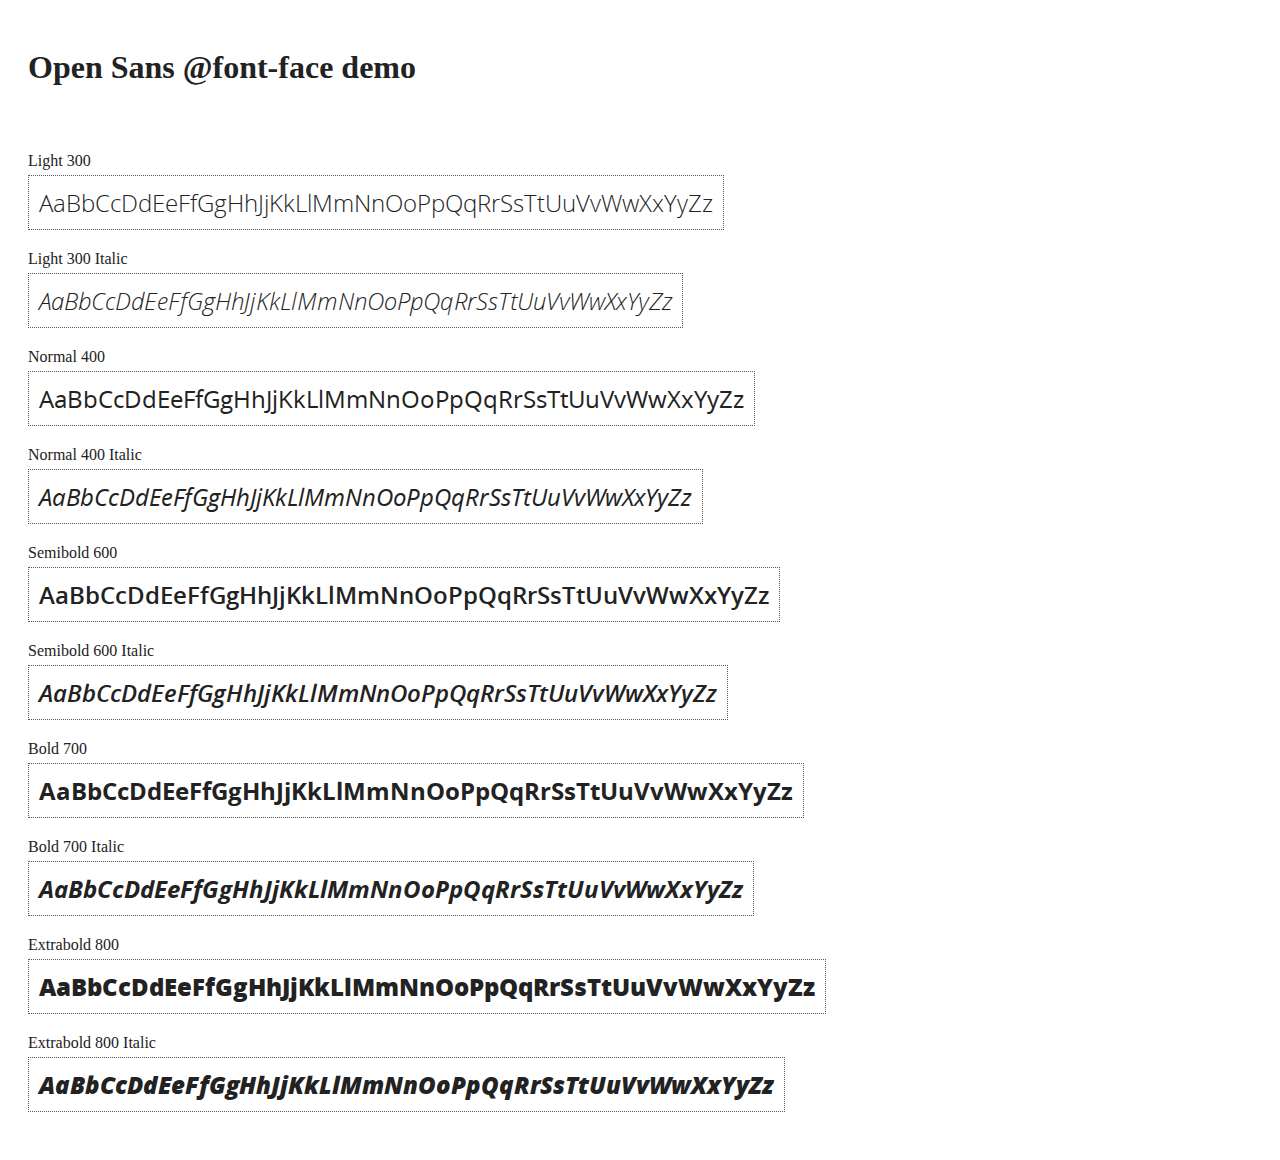
<file: Angular061016/angular-1.5.8/docs/components/open-sans-fontface-1.0.4/index.html>
<!DOCTYPE html>
<html>
	<head>
		<title>Open Sans @font-face demo</title>
		<meta charset="UTF-8" />
		<link rel="stylesheet" href="open-sans.css" type="text/css" />
		<style>
		body {
			padding: 20px;
			color: #222;
			background: #fff;
		}

		span { display: block; }

		.font-demo {
			display: inline-block;
			margin: 5px 0 20px;
			padding: 10px;
			border: 1px dotted #555;
			font-family: 'Open Sans';
			font-size: 24px;
		}
		</style>
	</head>
	<body>
		<h1>Open Sans @font-face demo</h1>
		<div style="margin-bottom:20px">
			<iframe src="http://ghbtns.com/github-btn.html?user=FontFaceKit&amp;repo=open-sans&amp;type=watch&amp;count=true"
					style="width:110px;height:20px;border:0"></iframe>
			<iframe src="http://ghbtns.com/github-btn.html?user=FontFaceKit&amp;repo=open-sans&amp;type=fork&amp;count=true"
					style="width:95px;height:20px;border:0"></iframe>
		</div>

		<span>Light 300</span>
		<div class="font-demo" style="font-weight:300">
			AaBbCcDdEeFfGgHhJjKkLlMmNnOoPpQqRrSsTtUuVvWwXxYyZz
		</div>

		<span>Light 300 Italic</span>
		<div class="font-demo" style="font-weight:300;font-style:italic">
			AaBbCcDdEeFfGgHhJjKkLlMmNnOoPpQqRrSsTtUuVvWwXxYyZz
		</div>

		<span>Normal 400</span>
		<div class="font-demo">
			AaBbCcDdEeFfGgHhJjKkLlMmNnOoPpQqRrSsTtUuVvWwXxYyZz
		</div>

		<span>Normal 400 Italic</span>
		<div class="font-demo" style="font-style:italic">
			AaBbCcDdEeFfGgHhJjKkLlMmNnOoPpQqRrSsTtUuVvWwXxYyZz
		</div>

		<span>Semibold 600</span>
		<div class="font-demo" style="font-weight:600">
			AaBbCcDdEeFfGgHhJjKkLlMmNnOoPpQqRrSsTtUuVvWwXxYyZz
		</div>

		<span>Semibold 600 Italic</span>
		<div class="font-demo" style="font-weight:600;font-style:italic">
			AaBbCcDdEeFfGgHhJjKkLlMmNnOoPpQqRrSsTtUuVvWwXxYyZz
		</div>

		<span>Bold 700</span>
		<div class="font-demo" style="font-weight:700">
			AaBbCcDdEeFfGgHhJjKkLlMmNnOoPpQqRrSsTtUuVvWwXxYyZz
		</div>

		<span>Bold 700 Italic</span>
		<div class="font-demo" style="font-weight:700;font-style:italic">
			AaBbCcDdEeFfGgHhJjKkLlMmNnOoPpQqRrSsTtUuVvWwXxYyZz
		</div>

		<span>Extrabold 800</span>
		<div class="font-demo" style="font-weight:800">
			AaBbCcDdEeFfGgHhJjKkLlMmNnOoPpQqRrSsTtUuVvWwXxYyZz
		</div>

		<span>Extrabold 800 Italic</span>
		<div class="font-demo" style="font-weight:800;font-style:italic">
			AaBbCcDdEeFfGgHhJjKkLlMmNnOoPpQqRrSsTtUuVvWwXxYyZz
		</div>
	</body>
</html>
</file>
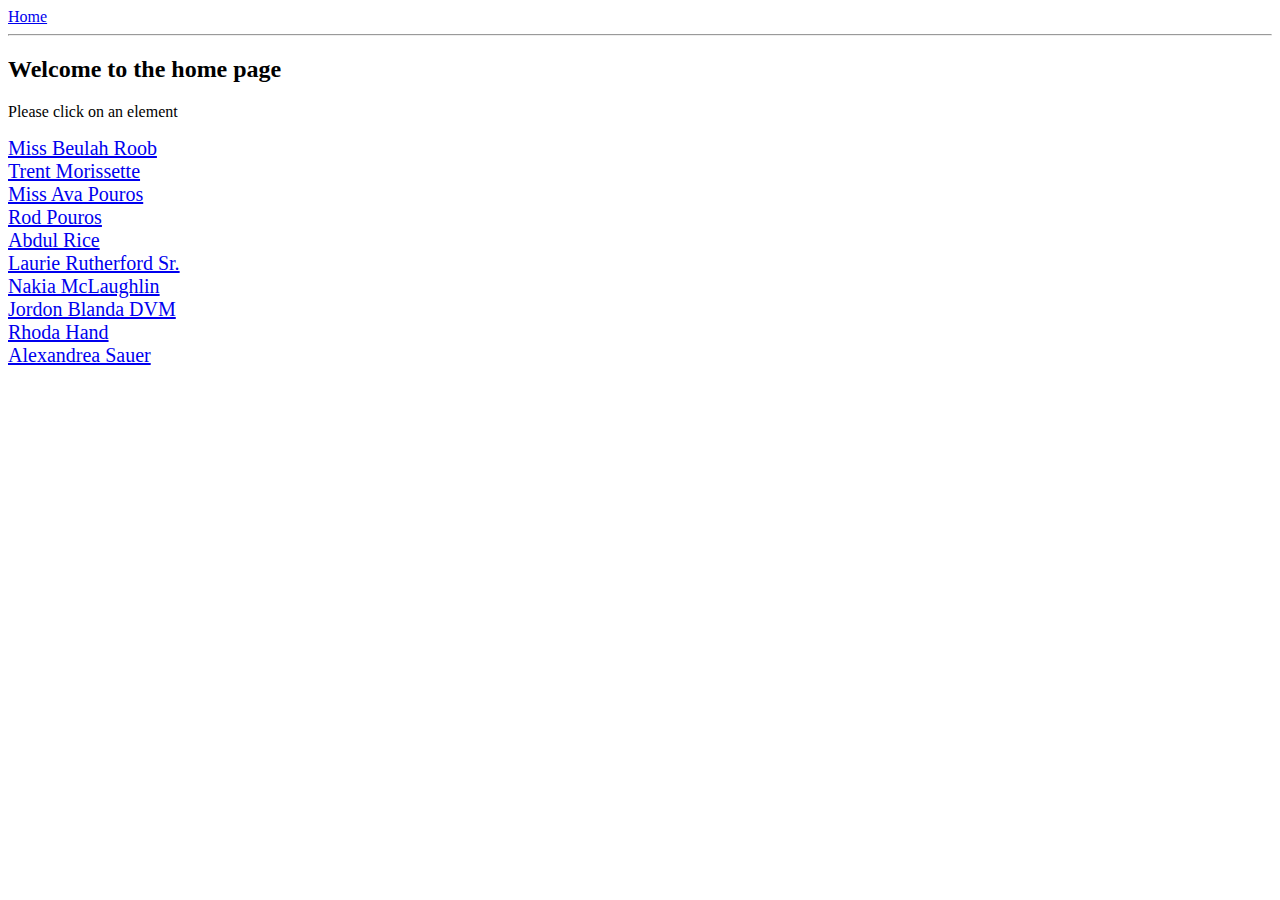
<file: Angular061016/angular-1.5.8/docs/examples/example-anchoringExample/index.html>
<!doctype html>
<html lang="en">
<head>
  <meta charset="UTF-8">
  <title>Example - example-anchoringExample</title>
  <link href="animations.css" rel="stylesheet" type="text/css">
  

  <script src="../../../angular.min.js"></script>
  <script src="../../../angular-animate.js"></script>
  <script src="../../../angular-route.js"></script>
  <script src="script.js"></script>
  

  
</head>
<body ng-app="anchoringExample">
  <a href="#/">Home</a>
<hr />
<div class="view-container">
  <div ng-view class="view"></div>
</div>
</body>
</html>
</file>
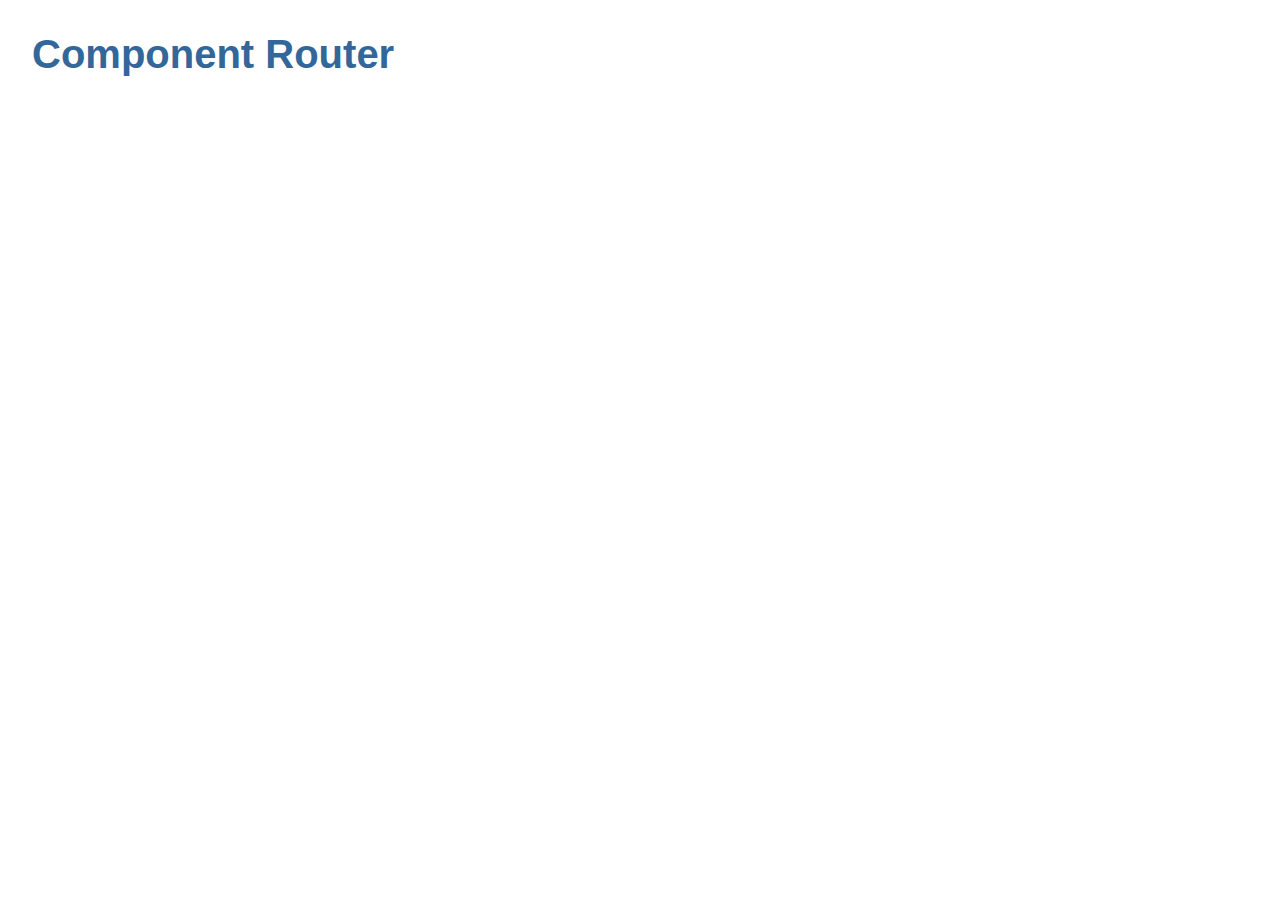
<file: Angular061016/angular-1.5.8/docs/examples/example-componentRouter/index.html>
<!doctype html>
<html lang="en">
<head>
  <meta charset="UTF-8">
  <title>Example - example-componentRouter</title>
  <link href="styles.css" rel="stylesheet" type="text/css">
  

  <script src="../../../angular.min.js"></script>
  <script src="app.js"></script>
  <script src="heroes.js"></script>
  <script src="crisis.js"></script>
  <script src="dialog.js"></script>
  

  <script type="text/javascript">
    angular.element(document.getElementsByTagName('head')).append(angular.element('<base href="' + window.location.pathname + '" />'));
  </script>
</head>
<body ng-app="app">
  <h1 class="title">Component Router</h1>
<app></app>

<!-- Load up the router library - normally you might use npm and host it locally -->
<script src="https://npmcdn.com/@angular/router@0.2.0/angular1/angular_1_router.js"></script>
</body>
</html>
</file>
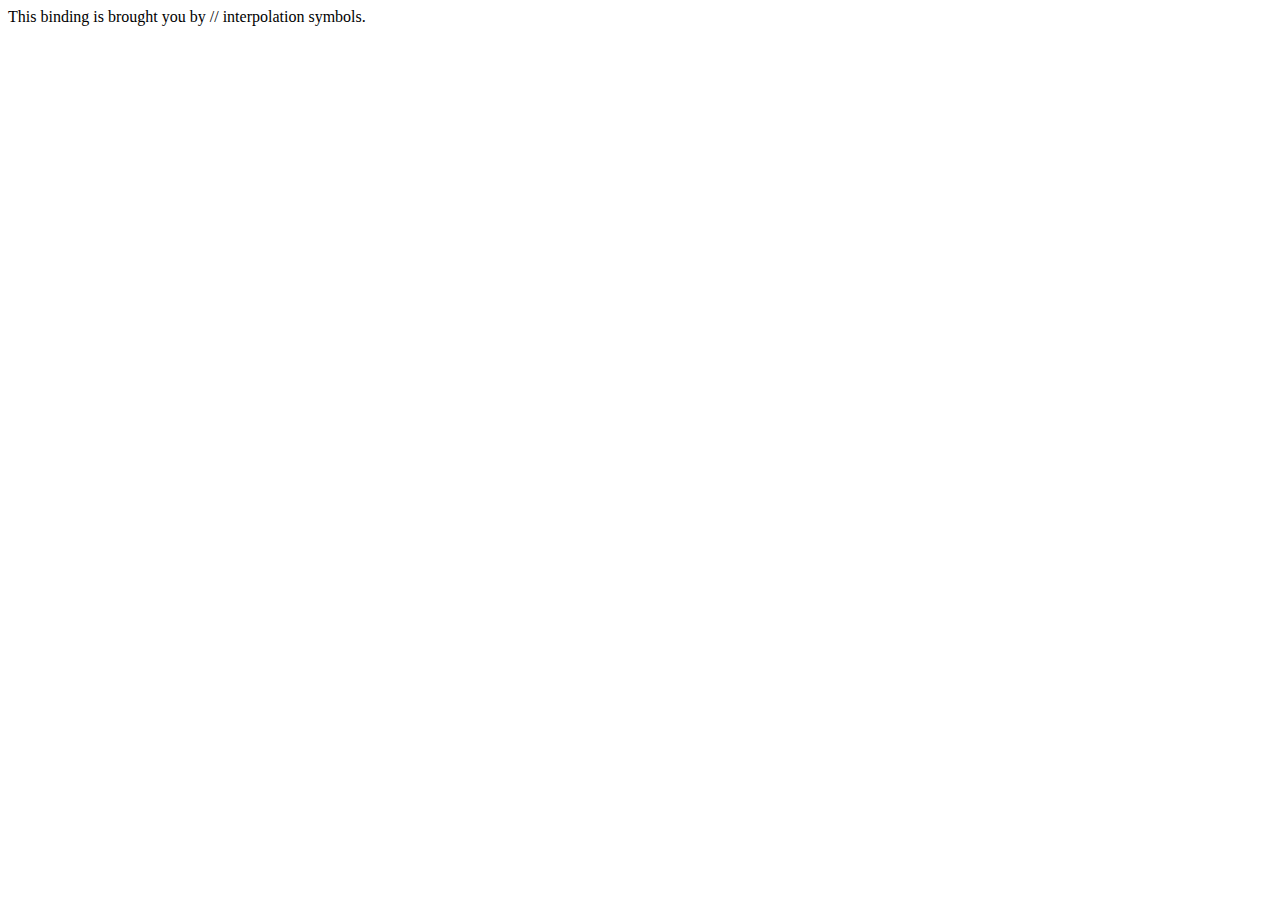
<file: Angular061016/angular-1.5.8/docs/examples/example-custom-interpolation-markup/index.html>
<!doctype html>
<html lang="en">
<head>
  <meta charset="UTF-8">
  <title>Example - example-custom-interpolation-markup</title>
  

  <script src="../../../angular.min.js"></script>
  

  
</head>
<body ng-app="customInterpolationApp">
  <script>
  var customInterpolationApp = angular.module('customInterpolationApp', []);

  customInterpolationApp.config(function($interpolateProvider) {
    $interpolateProvider.startSymbol('//');
    $interpolateProvider.endSymbol('//');
  });


  customInterpolationApp.controller('DemoController', function() {
      this.label = "This binding is brought you by // interpolation symbols.";
  });
</script>
<div ng-controller="DemoController as demo">
    //demo.label//
</div>
</body>
</html>
</file>
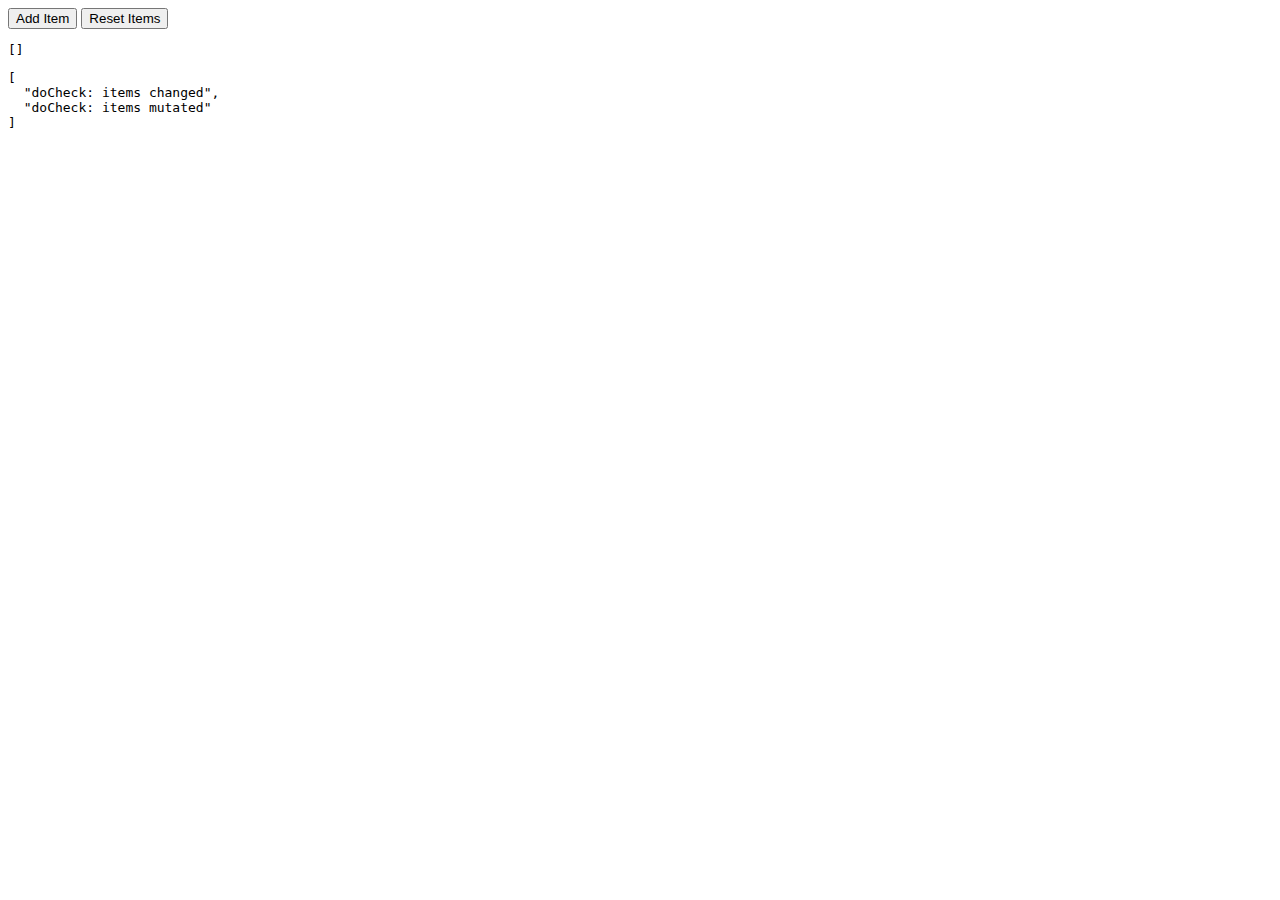
<file: Angular061016/angular-1.5.8/docs/examples/example-doCheckArrayExample/index.html>
<!doctype html>
<html lang="en">
<head>
  <meta charset="UTF-8">
  <title>Example - example-doCheckArrayExample</title>
  

  <script src="../../../angular.min.js"></script>
  <script src="app.js"></script>
  

  
</head>
<body ng-app="do-check-module">
  <div ng-init="items = []">
  <button ng-click="items.push(items.length)">Add Item</button>
  <button ng-click="items = []">Reset Items</button>
  <pre>{{ items }}</pre>
  <test items="items"></test>
</div>
</body>
</html>
</file>
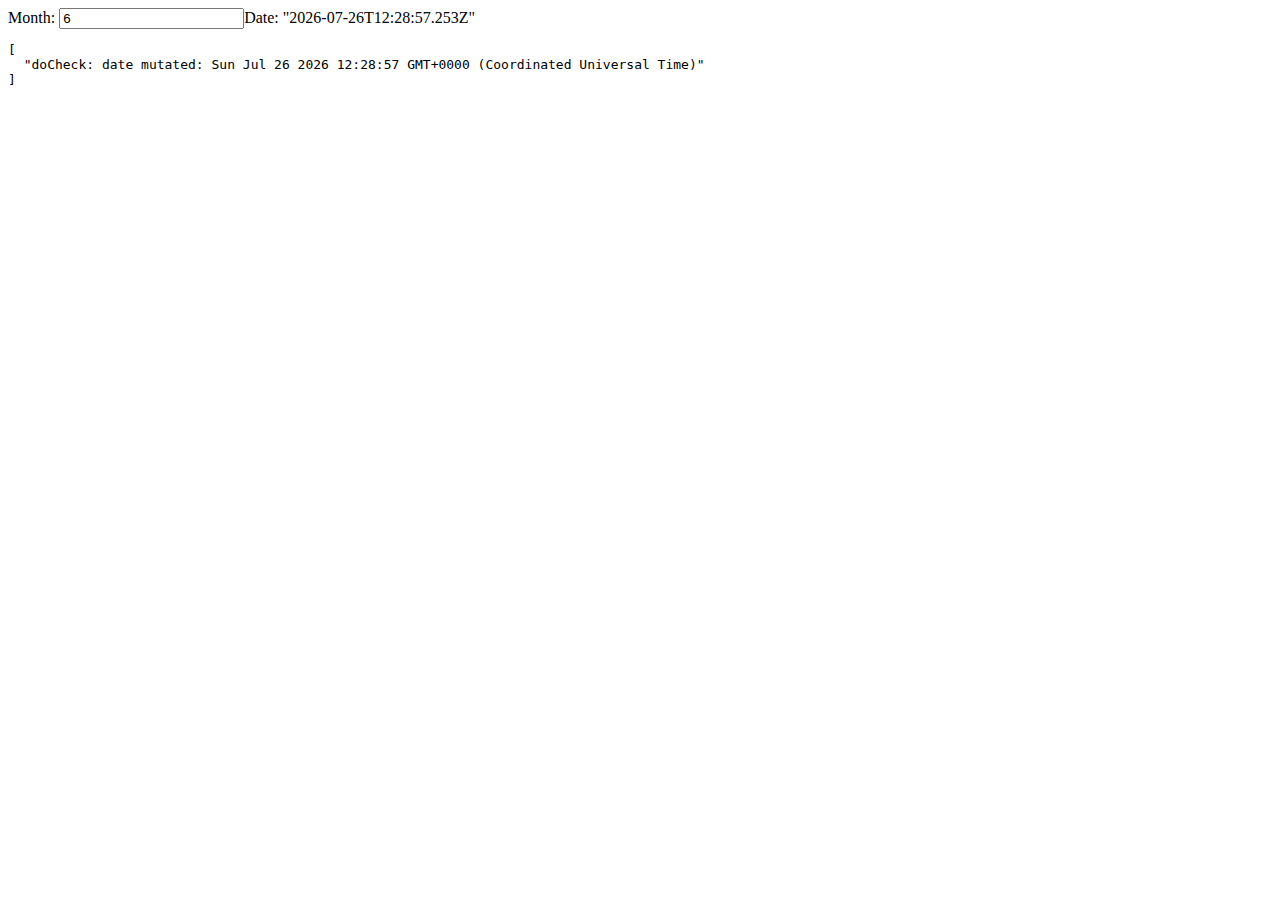
<file: Angular061016/angular-1.5.8/docs/examples/example-doCheckDateExample/index.html>
<!doctype html>
<html lang="en">
<head>
  <meta charset="UTF-8">
  <title>Example - example-doCheckDateExample</title>
  

  <script src="../../../angular.min.js"></script>
  <script src="app.js"></script>
  

  
</head>
<body ng-app="do-check-module">
  <app></app>
</body>
</html>
</file>
<file: Angular061016/angular-1.5.8/docs/components/open-sans-fontface-1.0.4/open-sans.css>
/* Open Sans @font-face kit */

/* BEGIN Light */
@font-face {
  font-family: 'Open Sans';
  src: url('fonts/Light/OpenSans-Light.eot');
  src: url('fonts/Light/OpenSans-Light.eot?#iefix') format('embedded-opentype'),
       url('fonts/Light/OpenSans-Light.woff') format('woff'),
       url('fonts/Light/OpenSans-Light.ttf') format('truetype'),
       url('fonts/Light/OpenSans-Light.svg#OpenSansLight') format('svg');
  font-weight: 300;
  font-style: normal;
}
/* END Light */

/* BEGIN Light Italic */
@font-face {
  font-family: 'Open Sans';
  src: url('fonts/LightItalic/OpenSans-LightItalic.eot');
  src: url('fonts/LightItalic/OpenSans-LightItalic.eot?#iefix') format('embedded-opentype'),
       url('fonts/LightItalic/OpenSans-LightItalic.woff') format('woff'),
       url('fonts/LightItalic/OpenSans-LightItalic.ttf') format('truetype'),
       url('fonts/LightItalic/OpenSans-LightItalic.svg#OpenSansLightItalic') format('svg');
  font-weight: 300;
  font-style: italic;
}
/* END Light Italic */

/* BEGIN Regular */
@font-face {
  font-family: 'Open Sans';
  src: url('fonts/Regular/OpenSans-Regular.eot');
  src: url('fonts/Regular/OpenSans-Regular.eot?#iefix') format('embedded-opentype'),
       url('fonts/Regular/OpenSans-Regular.woff') format('woff'),
       url('fonts/Regular/OpenSans-Regular.ttf') format('truetype'),
       url('fonts/Regular/OpenSans-Regular.svg#OpenSansRegular') format('svg');
  font-weight: normal;
  font-style: normal;
}
/* END Regular */

/* BEGIN Italic */
@font-face {
  font-family: 'Open Sans';
  src: url('fonts/Italic/OpenSans-Italic.eot');
  src: url('fonts/Italic/OpenSans-Italic.eot?#iefix') format('embedded-opentype'),
       url('fonts/Italic/OpenSans-Italic.woff') format('woff'),
       url('fonts/Italic/OpenSans-Italic.ttf') format('truetype'),
       url('fonts/Italic/OpenSans-Italic.svg#OpenSansItalic') format('svg');
  font-weight: normal;
  font-style: italic;
}
/* END Italic */

/* BEGIN Semibold */
@font-face {
  font-family: 'Open Sans';
  src: url('fonts/Semibold/OpenSans-Semibold.eot');
  src: url('fonts/Semibold/OpenSans-Semibold.eot?#iefix') format('embedded-opentype'),
       url('fonts/Semibold/OpenSans-Semibold.woff') format('woff'),
       url('fonts/Semibold/OpenSans-Semibold.ttf') format('truetype'),
       url('fonts/Semibold/OpenSans-Semibold.svg#OpenSansSemibold') format('svg');
  font-weight: 600;
  font-style: normal;
}
/* END Semibold */

/* BEGIN Semibold Italic */
@font-face {
  font-family: 'Open Sans';
  src: url('fonts/SemiboldItalic/OpenSans-SemiboldItalic.eot');
  src: url('fonts/SemiboldItalic/OpenSans-SemiboldItalic.eot?#iefix') format('embedded-opentype'),
       url('fonts/SemiboldItalic/OpenSans-SemiboldItalic.woff') format('woff'),
       url('fonts/SemiboldItalic/OpenSans-SemiboldItalic.ttf') format('truetype'),
       url('fonts/SemiboldItalic/OpenSans-SemiboldItalic.svg#OpenSansSemiboldItalic') format('svg');
  font-weight: 600;
  font-style: italic;
}
/* END Semibold Italic */

/* BEGIN Bold */
@font-face {
  font-family: 'Open Sans';
  src: url('fonts/Bold/OpenSans-Bold.eot');
  src: url('fonts/Bold/OpenSans-Bold.eot?#iefix') format('embedded-opentype'),
       url('fonts/Bold/OpenSans-Bold.woff') format('woff'),
       url('fonts/Bold/OpenSans-Bold.ttf') format('truetype'),
       url('fonts/Bold/OpenSans-Bold.svg#OpenSansBold') format('svg');
  font-weight: bold;
  font-style: normal;
}
/* END Bold */

/* BEGIN Bold Italic */
@font-face {
  font-family: 'Open Sans';
  src: url('fonts/BoldItalic/OpenSans-BoldItalic.eot');
  src: url('fonts/BoldItalic/OpenSans-BoldItalic.eot?#iefix') format('embedded-opentype'),
       url('fonts/BoldItalic/OpenSans-BoldItalic.woff') format('woff'),
       url('fonts/BoldItalic/OpenSans-BoldItalic.ttf') format('truetype'),
       url('fonts/BoldItalic/OpenSans-BoldItalic.svg#OpenSansBoldItalic') format('svg');
  font-weight: bold;
  font-style: italic;
}
/* END Bold Italic */

/* BEGIN Extrabold */
@font-face {
  font-family: 'Open Sans';
  src: url('fonts/ExtraBold/OpenSans-ExtraBold.eot');
  src: url('fonts/ExtraBold/OpenSans-ExtraBold.eot?#iefix') format('embedded-opentype'),
       url('fonts/ExtraBold/OpenSans-ExtraBold.woff') format('woff'),
       url('fonts/ExtraBold/OpenSans-ExtraBold.ttf') format('truetype'),
       url('fonts/ExtraBold/OpenSans-ExtraBold.svg#OpenSansExtrabold') format('svg');
  font-weight: 800;
  font-style: normal;
}
/* END Extrabold */

/* BEGIN Extrabold Italic */
@font-face {
  font-family: 'Open Sans';
  src: url('fonts/ExtraBoldItalic/OpenSans-ExtraBoldItalic.eot');
  src: url('fonts/ExtraBoldItalic/OpenSans-ExtraBoldItalic.eot?#iefix') format('embedded-opentype'),
       url('fonts/ExtraBoldItalic/OpenSans-ExtraBoldItalic.woff') format('woff'),
       url('fonts/ExtraBoldItalic/OpenSans-ExtraBoldItalic.ttf') format('truetype'),
       url('fonts/ExtraBoldItalic/OpenSans-ExtraBoldItalic.svg#OpenSansExtraboldItalic') format('svg');
  font-weight: 800;
  font-style: italic;
}
/* END Extrabold Italic */
</file>
<file: Angular061016/angular-1.5.8/docs/examples/example-componentRouter/styles.css>
h1 {color: #369; font-family: Arial, Helvetica, sans-serif; font-size: 250%;}
h2 { color: #369; font-family: Arial, Helvetica, sans-serif;  }
h3 { color: #444; font-weight: lighter; }
body { margin: 2em; }
body, input[text], button { color: #888; font-family: Cambria, Georgia; }
button {padding: 0.2em; font-size: 14px}

ul {list-style-type: none; margin-left: 1em; padding: 0; width: 20em;}

li { cursor: pointer; position: relative; left: 0; transition: all 0.2s ease; }
li:hover {color: #369; background-color: #EEE; left: .2em;}

/* route-link anchor tags */
a {padding: 5px; text-decoration: none; font-family: Arial, Helvetica, sans-serif; }
a:visited, a:link {color: #444;}
a:hover {color: white; background-color: #1171a3; }
a.router-link-active {color: white; background-color: #52b9e9; }

.selected { background-color: #EEE; color: #369; }

.badge {
  font-size: small;
  color: white;
  padding: 0.1em 0.7em;
  background-color: #369;
  line-height: 1em;
  position: relative;
  left: -1px;
  top: -1px;
}

crisis-detail input {
  width: 20em;
}
</file>
<file: Angular061016/angular-1.5.8/docs/examples/example-anchoringExample/animations.css>
.record {
  display:block;
  font-size:20px;
}
.profile {
  background:black;
  color:white;
  font-size:100px;
}
.view-container {
  position:relative;
}
.view-container > .view.ng-animate {
  position:absolute;
  top:0;
  left:0;
  width:100%;
  min-height:500px;
}
.view.ng-enter, .view.ng-leave,
.record.ng-anchor {
  transition:0.5s linear all;
}
.view.ng-enter {
  transform:translateX(100%);
}
.view.ng-enter.ng-enter-active, .view.ng-leave {
  transform:translateX(0%);
}
.view.ng-leave.ng-leave-active {
  transform:translateX(-100%);
}
.record.ng-anchor-out {
  background:red;
}
</file>
